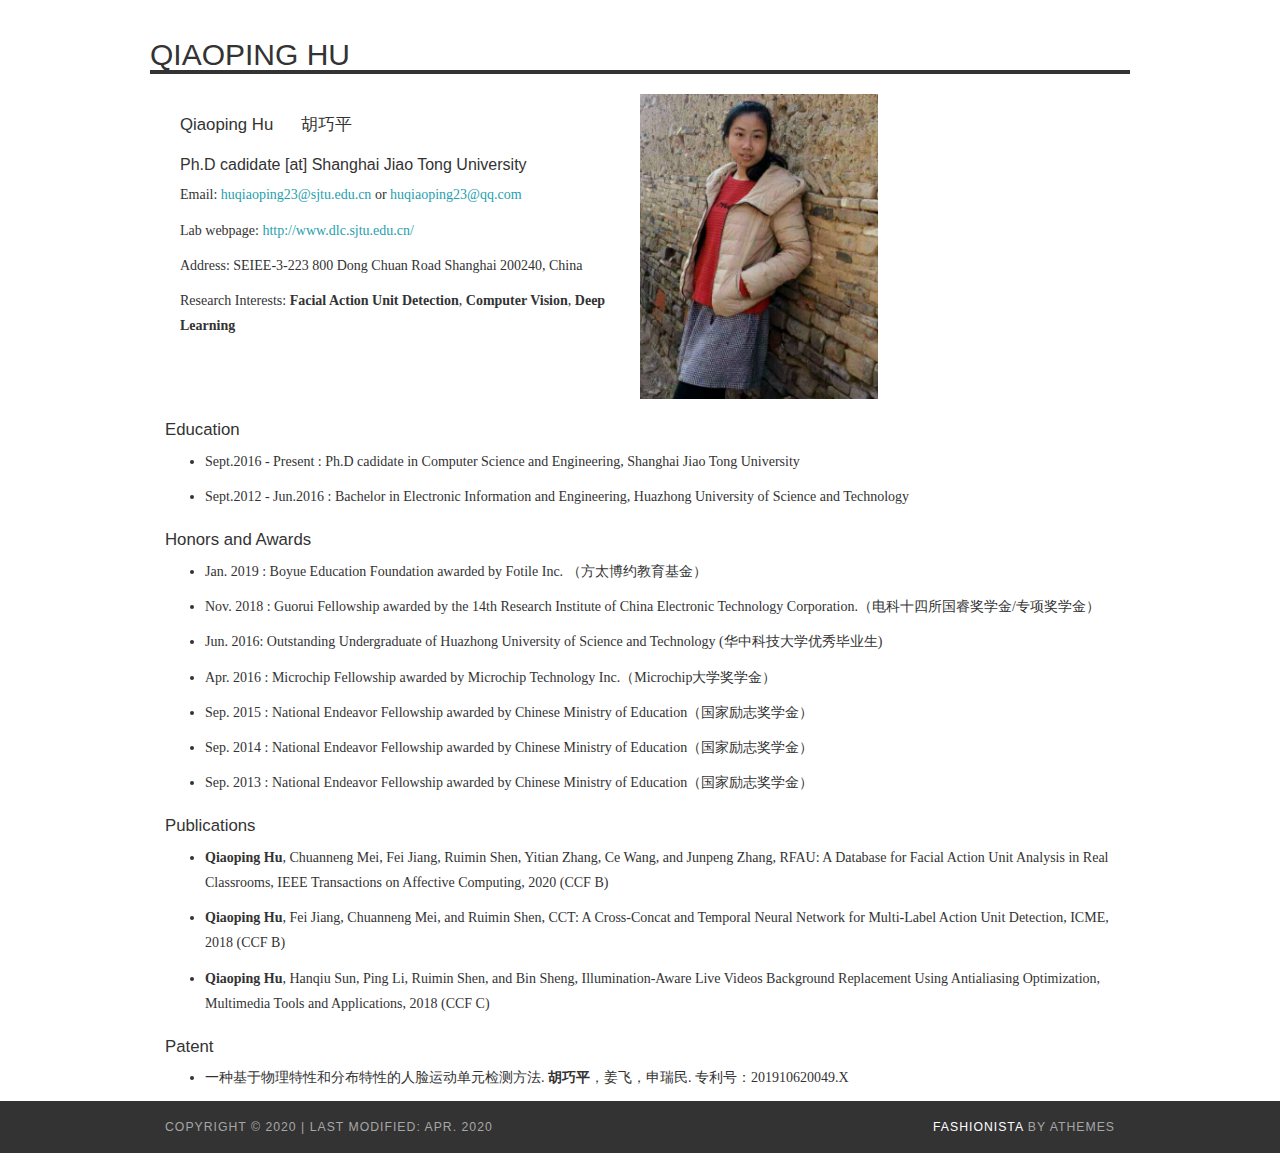
<file: index.html>
<!DOCTYPE html>
<html lang="en-US"><head><meta http-equiv="Content-Type" content="text/html; charset=UTF-8">
	<title>Qiaoping Hu's Home Page</title>
	
	<meta name="viewport" content="width=device-width">

	<link rel="profile" href="http://gmpg.org/xfn/11">
	<link href="./setting_files/myself.css" rel="stylesheet">
    <script src="./setting_files/jquery-1.10.1.min.js">

	<meta name="robots" content="noindex,follow">
<link rel="dns-prefetch" href="http://fonts.googleapis.com/">
<link rel="dns-prefetch" href="http://s.w.org/">
		<script async="" src="./setting_files/analytics.js"><script src="./setting_files/wp-emoji-release.min.js" type="text/javascript" defer=""></script>
		<style type="text/css">
img.wp-smiley,
img.emoji {
	display: inline !important;
	border: none !important;
	box-shadow: none !important;
	height: 1em !important;
	width: 1em !important;
	margin: 0 .07em !important;
	vertical-align: -0.1em !important;
	background: none !important;
	padding: 0 !important;
}
</style>
<link rel="stylesheet" id="contact-form-7-css" href="./setting_files/styles.css" type="text/css" media="all">
<link rel="stylesheet" id="athemes-headings-fonts-css" href="./setting_files/css" type="text/css" media="all">
<link rel="stylesheet" id="athemes-symbols-css" href="./setting_files/athemes-symbols.css" type="text/css" media="all">
<link rel="stylesheet" id="athemes-bootstrap-css" href="./setting_files/bootstrap.min.css" type="text/css" media="all">
<link rel="stylesheet" id="athemes-style-css" href="./setting_files/style.css" type="text/css" media="all">
<link href="./setting_files/myself.css" rel="stylesheet">
<script src="./setting_files/jquery-1.10.1.min.js"></script>
<script src="../setting_files/bootstrap.min.js"></script>
<style id="athemes-style-inline-css" type="text/css">
button, input[type="button"], input[type="reset"], input[type="submit"], #top-navigation, #top-navigation li:hover ul, #top-navigation li.sfHover ul, #main-navigation li:hover ul, #main-navigation li.sfHover ul, #main-navigation > .sf-menu > ul, .site-content [class*="navigation"] a, .widget-tab-nav li.active a, .widget-social-icons li a [class^="ico-"]:before, .site-footer { background: ; }
#main-navigation, .entry-footer, .page-header, .author-info, .site-content [class*="navigation"] a:hover, .site-content .post-navigation, .comments-title, .widget, .widget-title, ul.widget-tab-nav, .site-extra { border-color: ; }
.site-title a { color: ; }
.site-description { color: ; }
.entry-title, .entry-title a { color: ; }
body { color: ; }

</style>
<script type="text/javascript" src="./setting_files/jquery.js"></script>
<script type="text/javascript" src="./setting_files/jquery-migrate.min.js"></script>
<script type="text/javascript" src="./setting_files/bootstrap.min.js"></script>
<script type="text/javascript" src="./setting_files/hoverIntent.js"></script>
<script type="text/javascript" src="./setting_files/superfish.js"></script>
<script type="text/javascript" src="./setting_files/settings.js"></script>
    
<script>
(function(i,s,o,g,r,a,m){i['GoogleAnalyticsObject']=r;i[r]=i[r]||function(){
	(i[r].q=i[r].q||[]).push(arguments)},i[r].l=1*new Date();a=s.createElement(o),
	m=s.getElementsByTagName(o)[0];a.async=1;a.src=g;m.parentNode.insertBefore(a,m)
})(window,document,'script','https://www.google-analytics.com/analytics.js','ga');
  ga('create', 'UA-43461990-2', 'auto');
  ga('send', 'pageview');
</script>

<link type="text/css" rel="stylesheet" href="chrome-extension://pioclpoplcdbaefihamjohnefbikjilc/content.css"></head>

<body class="home blog">

	<header id="masthead" class="clearfix container site-header" role="banner">
		<div class="site-branding">						
			<h1 class="site-title"> <a href="./index.html" title="Qiaoping Hu" rel="home">Qiaoping Hu</a> </h1>
			<nav id="main-navigation" class="container main-navigation" role="navigation">
				<div class="sf-menu"><ul id="menu-short" class="menu sf-js-enabled sf-arrows" style="touch-action: pan-y;">
				</ul></div>	<!-- #main-navigation --></nav>
		</div>
	</header>
<div class="container">
	<tbody>
		<tr>
			<td style="width:40%"><img style="width:25%" border="0" src="./imgs/hqp.png"></td>
			<td style="width:100%">
			<div class="col-md-6">
				<h1 style="font-size: larger">Qiaoping Hu&nbsp;&nbsp;&nbsp;&nbsp;&nbsp;&nbsp;胡巧平 </h1>	
				<h1>Ph.D cadidate [at] Shanghai Jiao Tong University</h1>
				<p style="width:100%">Email:  <a href="mailto:huqiaoping23@sjtu.edu.cn" class="red unl">huqiaoping23@sjtu.edu.cn</a> 
				
				or <a href="mailto:huqiaoping23@qq.com" class="red unl">huqiaoping23@qq.com</a></p>	
				<p>Lab webpage: <a href="http://www.dlc.sjtu.edu.cn/" class="red unl"> http://www.dlc.sjtu.edu.cn/ </a></p>
				<p style="width:100%">Address: SEIEE-3-223 800 Dong Chuan Road Shanghai 200240, China</p>
				<p></p>
				<p style="width:100%">Research Interests: <b>Facial Action Unit Detection</b>, <b>Computer Vision</b>, <b>Deep Learning</b> </p>
			</div>
			</td>
		</tr>
	</tbody>
	<div>	
		<h1 style="font-size: larger"> Education </h1>
		<ul><li><p>Sept.2016 - Present  :   Ph.D cadidate in Computer Science and Engineering, Shanghai Jiao Tong University </p></li>	
		<li><p>Sept.2012 - Jun.2016  :   Bachelor in Electronic Information and Engineering, Huazhong University of Science and Technology </p>		</li></ul>
		
		<h1 style="font-size: larger"> Honors and Awards </h1>
		<ul>
		<li><p>Jan. 2019 :    Boyue Education Foundation awarded by Fotile Inc. （方太博约教育基金）</p></li>	
		<li><p>Nov. 2018 :    Guorui Fellowship awarded by the 14th Research Institute of China Electronic Technology Corporation.（电科十四所国睿奖学金/专项奖学金）</p></li>	
		<li><p>Jun. 2016:     Outstanding Undergraduate of Huazhong University of Science and Technology  (华中科技大学优秀毕业生)</p> </li>
		<li><p>Apr. 2016 :    Microchip Fellowship awarded by Microchip Technology Inc.（Microchip大学奖学金）</p>		</li>		
		<li><p>Sep. 2015 :     National Endeavor Fellowship awarded by Chinese Ministry of Education（国家励志奖学金）</p>		</li>		
		<li><p>Sep. 2014 : National Endeavor Fellowship awarded by Chinese Ministry of Education（国家励志奖学金）</p>	</li>	
		<li><p>Sep. 2013 : National Endeavor Fellowship awarded by Chinese Ministry of Education（国家励志奖学金）</p>	</li></ul>	
		
		<h1 style="font-size: larger"> Publications </h1>
		<ul>
		<li><p><b>Qiaoping Hu</b>, Chuanneng Mei, Fei Jiang, Ruimin Shen, Yitian Zhang, Ce Wang, and Junpeng Zhang, RFAU: A Database for Facial Action Unit Analysis in Real Classrooms, IEEE Transactions on Affective Computing, 2020 (CCF B)</p></li>
		<li><p><b>Qiaoping Hu</b>, Fei Jiang, Chuanneng Mei, and Ruimin Shen, CCT: A Cross-Concat and Temporal Neural Network for Multi-Label Action Unit Detection, ICME, 2018 (CCF B)</p></li>
		<li><p><b>Qiaoping Hu</b>, Hanqiu Sun, Ping Li, Ruimin Shen, and Bin Sheng, Illumination-Aware Live Videos Background Replacement Using Antialiasing Optimization, Multimedia Tools and Applications, 2018 (CCF C)</p></li>
		</ul>
		
		<h1 style="font-size: larger"> Patent </h1>
		<ul>
			<li><p>一种基于物理特性和分布特性的人脸运动单元检测方法. <b>胡巧平</b>，姜飞，申瑞民. 专利号：201910620049.X</p></li>
		</ul>
	</div>
</div>
	<div class="container">
			
		</div>
	

	<footer id="colophon" class="site-footer" role="contentinfo">
		<div class="clearfix container">
			        <div class="site-info">
            Copyright © 2020 | Last modified:  Apr. 2020 </div><!-- .site-info -->

        <div class="site-credit">
            <a href="http://athemes.com/theme/fashionista">Fashionista</a> by aThemes        </div><!-- .site-credit -->
        		</div>
	<!-- #colophon --></footer>

<script type="text/javascript" src="./setting_files/scripts.js"></script>
<script type="text/javascript" src="./setting_files/wp-embed.min.js"></script>
</body></html>
</file>
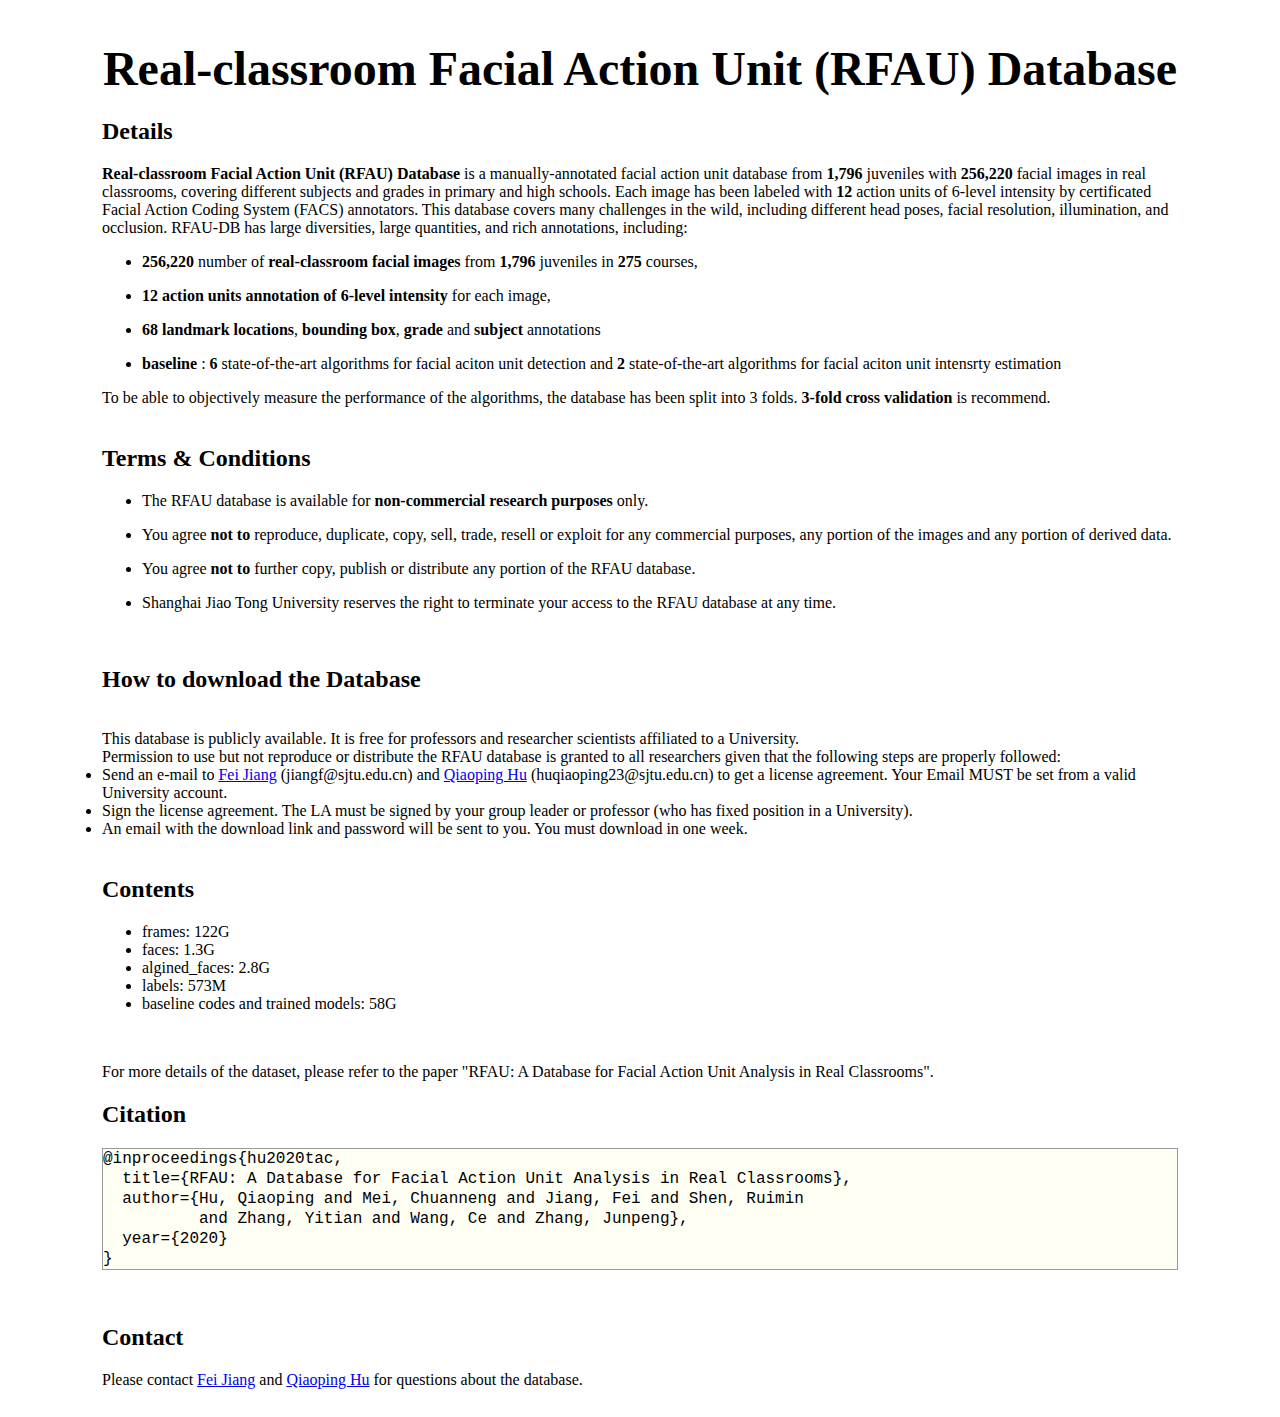
<file: rfau_database.html>
<!DOCTYPE html PUBLIC "-//W3C//DTD XHTML 1.0 Transitional//EN" "http://www.w3.org/TR/xhtml1/DTD/xhtml1-transitional.dtd">
<html xmlns="http://www.w3.org/1999/xhtml"><head><meta http-equiv="Content-Type" content="text/html; charset=UTF-8">
  
  <title>Real-classroom Facial Action Unit (RFAU) Database</title>
  
  <style type="text/css">
  body,td,th {
      font-size: 16px;
  }
  body {
      border: 2px rgba(255,255,255,.38) solid;
      border-radius: 4px;
      margin-left: 100px;
      margin-right: 100px;
      margin-top: 18px;
  }
  pre {  
  font-size: 12pt;  
  background-color: #fffff4;  
  border: 1px solid #999;
  line-height: 20px; 
  }
  </style>
  </head>
  
  <body>
    <div id="content">
      <div id="content-inner">
        <div class="section head">
      <h1><font size="7"><center>Real-classroom Facial Action Unit (RFAU) Database</center></font></h1>
    </div>

        <div class="section details">
        <a id="dataset"></a>
          <h2><font face="Tahoma">Details</font><br></h2>
      <p><b>Real-classroom Facial Action Unit (RFAU) Database</b> is a manually-annotated facial action unit database from <b>1,796 </b>juveniles with <b>256,220</b> facial images in real classrooms, covering different subjects and grades in primary and high schools. Each image has been labeled with <b>12</b> action units of 6-level intensity by certificated Facial Action Coding System (FACS) annotators. This database covers many challenges in the wild, including different head poses, facial resolution, illumination, and occlusion. RFAU-DB has large diversities, large quantities, and rich annotations, including: 
	  </p>
	    
      <ul>
      <li><p><b>256,220</b> number of <b>real-classroom facial images</b> from <b>1,796 </b> juveniles in <b>275</b> courses,</p></li>
      <li>
        <p><b>12 action units annotation of 6-level intensity</b> for each image,</p></li>
      <li>
        <p><b>68 landmark locations</b>, <b>bounding box</b>, <b>grade</b> and  <b>subject</b> annotations</p></li>
      <li><p><b>baseline</b> : <b>6</b> state-of-the-art algorithms for facial aciton unit detection and <b>2</b> state-of-the-art algorithms for facial aciton unit intensrty estimation</p></li>
      </ul>
      To be able to objectively measure the performance of the algorithms, the database has been split into 3 folds. <b> 3-fold cross validation</b> is recommend.
   </div><br>
  
   <div class="section contact">
         <h2><font face="Tahoma">Terms &amp; Conditions</font></h2>
      <ul>
      <li><p>The RFAU database is available for <b>non-commercial research purposes</b> only.</p></li>
      <li><p>You agree <b>not to</b> reproduce, duplicate, copy, sell, trade, resell or exploit for any commercial purposes, any portion of the images and any portion of derived data.</p></li>
      <li><p>You agree <b>not to</b> further copy, publish or distribute any portion of the RFAU database.</p></li>
      <li><p>Shanghai Jiao Tong University reserves the right to terminate your access to the RFAU database at any time.</p></li>
  </ul>
      </div><br>
      
  		<div class="download">
        <h2><font face="Tahoma"> How to download the Database</font> </h2><br>
        This database is publicly available. It is free for professors and researcher scientists affiliated to a University.<br>
        Permission to use but not reproduce or distribute the RFAU database is granted to all researchers given that the following steps are properly followed:
        <li>Send an e-mail to <a href="mailto:jiangf@sjtu.edu.cn">Fei Jiang</a> (jiangf@sjtu.edu.cn) and <a href="mailto:huqiaoping23@sjtu.edu.cn">Qiaoping Hu</a> (huqiaoping23@sjtu.edu.cn) to get a license agreement. Your Email MUST be set from a valid University account. </li>
		<li>Sign the license agreement. The LA must be signed by your group leader or professor (who has fixed position in a University).</li>
		<li>An email with the download link and password will be sent to you. You must download in one week.</li>     
  		</div><br>
 
        <div class="section download">
        <h2><font face="Tahoma">Contents</font></h2>
        <ul>             
            <div class="griditem">			
            <li>frames: 122G</li>          
            <li>faces: 1.3G</li> 
            <li>algined_faces: 2.8G</li>
            <li>labels: 573M</li>
			<li>baseline codes and trained models: 58G</li>
   </div>
   </ul>                       
  <br>
   <p>  
     For more details of the dataset, please refer to the paper "RFAU: A Database for Facial Action Unit Analysis in Real Classrooms".
     <br>
        </p>
        </div>


      <div class="section citation">
      <h2><font face="Tahoma">Citation</font></h2>
      <div class="section bibtex">
        <pre>@inproceedings{hu2020tac,
  title={RFAU: A Database for Facial Action Unit Analysis in Real Classrooms},
  author={Hu, Qiaoping and Mei, Chuanneng and Jiang, Fei and Shen, Ruimin 
          and Zhang, Yitian and Wang, Ce and Zhang, Junpeng},
  year={2020}
}</pre>
      </div>
      </div>
      <br>
       <div class="section contact">
      <h2><font face="Tahoma">Contact</font></h2>
      
      Please contact <a href="mailto:jiangf@sjtu.edu.cn">Fei Jiang</a> and <a href="mailto:huqiaoping23@sjtu.edu.cn">Qiaoping Hu</a> for questions about the database.
      </div><br>
  </div></div>
  </body></html>
</file>
<file: setting_files/myself.css>
.hr0 {
    height: 1px;
    border: none;
    border-top: 1px dashed #0066CC;
}

#yddContainer {
    display: block;
    font-family: Microsoft YaHei;
    position: relative;
    width: 100%;
    height: 100%;
    top: -4px;
    left: -4px;
    font-size: 12px;
    border: 1px solid
}

#yddTop {
    display: block;
    height: 22px
}

#yddTopBorderlr {
    display: block;
    position: static;
    height: 17px;
    padding: 2px 28px;
    line-height: 17px;
    font-size: 12px;
    color: #5079bb;
    font-weight: bold;
    border-style: none solid;
    border-width: 1px
}

#yddTopBorderlr .ydd-sp {
    position: absolute;
    top: 2px;
    height: 0;
    overflow: hidden
}

.ydd-icon {
    left: 5px;
    width: 17px;
    padding: 0px 0px 0px 0px;
    padding-top: 17px;
    background-position: -16px -44px
}

.ydd-close {
    right: 5px;
    width: 16px;
    padding-top: 16px;
    background-position: left -44px
}

#yddKeyTitle {
    float: left;
    text-decoration: none
}

#yddMiddle {
    display: block;
    margin-bottom: 10px
}

.ydd-tabs {
    display: block;
    margin: 5px 0;
    padding: 0 5px;
    height: 18px;
    border-bottom: 1px solid
}

.ydd-tab {
    display: block;
    float: left;
    height: 18px;
    margin: 0 5px -1px 0;
    padding: 0 4px;
    line-height: 18px;
    border: 1px solid;
    border-bottom: none
}

.ydd-trans-container {
    display: block;
    line-height: 160%
}

.ydd-trans-container a {
    text-decoration: none;
}

#yddBottom {
    position: absolute;
    bottom: 0;
    left: 0;
    width: 100%;
    height: 22px;
    line-height: 22px;
    overflow: hidden;
    background-position: left -22px
}

.ydd-padding010 {
    padding: 0 10px
}

#yddWrapper {
    color: #252525;
    z-index: 10001;
    background: url(chrome-extension://eopjamdnofihpioajgfdikhhbobonhbb/ab20.png);
}

#yddContainer {
    background: #fff;
    border-color: #4b7598
}

#yddTopBorderlr {
    border-color: #f0f8fc
}

#yddWrapper .ydd-sp {
    background-image: url(chrome-extension://eopjamdnofihpioajgfdikhhbobonhbb/ydd-sprite.png)
}

#yddWrapper a, #yddWrapper a:hover, #yddWrapper a:visited {
    color: #50799b
}

#yddWrapper .ydd-tabs {
    color: #959595
}

.ydd-tabs, .ydd-tab {
    background: #fff;
    border-color: #d5e7f3
}

#yddBottom {
    color: #363636
}

#yddWrapper {
    min-width: 250px;
    max-width: 400px;
}


body {
    /*padding-top: 240px;*/
    width: 100%;
}

.navbar-link {
    font-weight: bold;
    font-size: 1em;
}

.navbar-inverse .navbar-link {
    color: #e0e0e0;
}

.navbar-inverse .navbar-link:hover {
    color: #383838;
}

.research-item {
    border: solid 3px #6d6d6d;
    padding: 0;
}

.research-item .col-md-4 {
    padding: 10px;
}

.research-item-header {
    color: white;
    font-size: 1.5em;
    padding: 5px;
    background: #6d6d6d;
    margin: 0;
}

.student-item {
    border: solid 2px #6d6d6d;
    padding: 10px;
    margin: 10px;
}

.student-item .col-md-4 {
    padding: 10px;
}

.student-item-header {
    color: white;
    font-size: 1.5em;
    padding: 5px;
    background: #6d6d6d;
    margin: 0;
}

.footer {
    text-align: center;
}

.STYLE10 {
    color: #000000;
}

.style23 {
    color: #000000;
    font-weight: bold;
}

.style21 {
    color: #000000;
    font-weight: bold;
    font-style: italic;
}

.style16 {
    color: #000000
}

.style18 {
    color: #000000;
    font-style: italic;
    font-weight: bold;
}

.footer {
    padding-top: 19px;
    color: #777;
    border-top: 1px solid #e5e5e5;
}
</file>
<file: setting_files/styles.css>
div.wpcf7 {
	margin: 0;
	padding: 0;
}

div.wpcf7-response-output {
	margin: 2em 0.5em 1em;
	padding: 0.2em 1em;
}

div.wpcf7 .screen-reader-response {
	position: absolute;
	overflow: hidden;
	clip: rect(1px, 1px, 1px, 1px);
	height: 1px;
	width: 1px;
	margin: 0;
	padding: 0;
	border: 0;
}

div.wpcf7-mail-sent-ok {
	border: 2px solid #398f14;
}

div.wpcf7-mail-sent-ng {
	border: 2px solid #ff0000;
}

div.wpcf7-spam-blocked {
	border: 2px solid #ffa500;
}

div.wpcf7-validation-errors {
	border: 2px solid #f7e700;
}

.wpcf7-form-control-wrap {
	position: relative;
}

span.wpcf7-not-valid-tip {
	color: #f00;
	font-size: 1em;
	font-weight: normal;
	display: block;
}

.use-floating-validation-tip span.wpcf7-not-valid-tip {
	position: absolute;
	top: 20%;
	left: 20%;
	z-index: 100;
	border: 1px solid #ff0000;
	background: #fff;
	padding: .2em .8em;
}

span.wpcf7-list-item {
	display: inline-block;
	margin: 0 0 0 1em;
}

span.wpcf7-list-item-label::before,
span.wpcf7-list-item-label::after {
	content: " ";
}

.wpcf7-display-none {
	display: none;
}

div.wpcf7 .ajax-loader {
	visibility: hidden;
	display: inline-block;
	background-image: url('../../images/ajax-loader.gif');
	width: 16px;
	height: 16px;
	border: none;
	padding: 0;
	margin: 0 0 0 4px;
	vertical-align: middle;
}

div.wpcf7 .ajax-loader.is-active {
	visibility: visible;
}

div.wpcf7 div.ajax-error {
	display: none;
}

div.wpcf7 .placeheld {
	color: #888;
}

div.wpcf7 .wpcf7-recaptcha iframe {
	margin-bottom: 0;
}

div.wpcf7 input[type="file"] {
	cursor: pointer;
}

div.wpcf7 input[type="file"]:disabled {
	cursor: default;
}
</file>
<file: setting_files/athemes-symbols.css>
@font-face {
	font-family: 'afonts';
	src: url('../fonts/afonts.eot?94519643');
	src: url('../fonts/afonts.eot?94519643#iefix') format('embedded-opentype'),
		 url('../fonts/afonts.woff?94519643') format('woff'),
		 url('../fonts/afonts.ttf?94519643') format('truetype'),
		 url('../fonts/afonts.svg?94519643#afonts') format('svg');
	font-weight: normal;
	font-style: normal;
	}

/* Chrome hack: SVG is rendered more smooth in Windozze. 100% magic, uncomment if you need it. */
/* Note, that will break hinting! In other OS-es font will be not as sharp as it could be */
/*
@media screen and (-webkit-min-device-pixel-ratio:0) {
	@font-face {
		font-family: 'afonts';
		src: url('../fonts/afonts.svg?94519643#afonts') format('svg');
		}
	}
*/
 
[class^="ico-"]:before, [class*=" ico-"]:before {
	font-family: "afonts";
	font-style: normal;
	font-weight: normal;
	speak: none;
 
	display: inline-block;
	text-decoration: inherit;
	width: 1em;
	margin-right: .2em;
	text-align: center;
	/* opacity: .8; */
 
	/* For safety - reset parent styles, that can break glyph codes*/
	font-variant: normal;
	text-transform: none;
		 
	/* fix buttons height, for twitter bootstrap */
	line-height: 1em;
 
	/* Animation center compensation - margins should be symmetric */
	/* remove if not needed */
	margin-left: .2em;
 
	/* you can be more comfortable with increased icons size */
	/* font-size: 120%; */
 
	/* Uncomment for 3D effect */
	/* text-shadow: 1px 1px 1px rgba(127, 127, 127, 0.3); */
	}
 
.ico-youtube:before { content: '\e810'; } /* '' */
.ico-tags:before { content: '\e800'; } /* '' */
.ico-flickr:before { content: '\e802'; } /* '' */
.ico-vimeo:before { content: '\e803'; } /* '' */
.ico-twitter:before { content: '\e804'; } /* '' */
.ico-facebook:before { content: '\e805'; } /* '' */
.ico-gplus:before { content: '\e806'; } /* '' */
.ico-pinterest:before { content: '\e807'; } /* '' */
.ico-tumblr:before { content: '\e808'; } /* '' */
.ico-linkedin:before { content: '\e809'; } /* '' */
.ico-dribbble:before { content: '\e80a'; } /* '' */
.ico-lastfm:before { content: '\e80b'; } /* '' */
.ico-spotify:before { content: '\e80e'; } /* '' */
.ico-instagram:before { content: '\e80c'; } /* '' */
.ico-skype:before { content: '\e80d'; } /* '' */
.ico-soundcloud:before { content: '\e80f'; } /* '' */
.ico-folder:before { content: '\e801'; } /* '' */
</file>
<file: setting_files/style.css>
/*
Theme Name: Fashionistas
Theme URI: http://athemes.com/theme/fashionista
Author: aThemes
Author URI: http://athemes.com
Description: Fashionistas is a bold and fun theme built on Bootstrap, suitable for magazine style blogs.
Version: 1.7
License: GNU General Public License v3.0
License URI: license.txt
Tags: black, white, two-columns, fixed-layout, threaded-comments, full-width-template, custom-menu
*/


/* Global
----------------------------------------------- */
body {
	color: #333;
	font-weight: 400;
	font-family: Georgia, "Times New Roman", Times, serif;
	line-height: 1.8;
	background: #fff;
	}

/* Headings */
h1, h2, h3, h4, h5, h6 {
	margin: 1.25em 0 .5em;
	font-weight: 400;
	font-family: Oswald, Arial, Helvetica, sans-serif;
	line-height: 1.2em;
	}
h1 {
	font-size: 16px;
	font-size: 1.6rem;
	}
h2 {
	font-size: 14px;
	font-size: 1.4rem;
	}
h3 {
	font-size: 13px;
	font-size: 1.3rem;
	}
h4 {
	font-size: 12px;
	font-size: 1.2rem;
	}
h5 {
	font-size: 11px;
	font-size: 1.1rem;
	}
h6 {
	font-size: 10px;
	font-size: 1rem;
	}


/* Links */
a {
	color: #1fa0ae;
	outline: none;
	-webkit-transition: all 0.14s ease 0s; 
	   -moz-transition: all 0.14s ease 0s; 
		 -o-transition: all 0.14s ease 0s; 
	}
a:visited {
	color: #1fa0ae;
	}
a:hover,
a:focus,
a:active {
	color: #333;
	}

/* Text Elements */
blockquote p {
	line-height: 1.6;
	}
dd {
	margin-bottom: 1em;
	}

/* Forms */
select,
textarea,
input[type="text"],
input[type="password"],
input[type="datetime"],
input[type="datetime-local"],
input[type="date"],
input[type="month"],
input[type="time"],
input[type="week"],
input[type="number"],
input[type="email"],
input[type="url"],
input[type="search"],
input[type="tel"],
input[type="color"],
.uneditable-input {
	height: 26px;
	color: #333;
	line-height: 26px;
	-webkit-border-radius: 0;
	   -moz-border-radius: 0;
			border-radius: 0;
	}
textarea {
	width: 80%;
	height: auto;
	}
textarea:focus,
input[type="text"]:focus,
input[type="password"]:focus,
input[type="datetime"]:focus,
input[type="datetime-local"]:focus,
input[type="date"]:focus,
input[type="month"]:focus,
input[type="time"]:focus,
input[type="week"]:focus,
input[type="number"]:focus,
input[type="email"]:focus,
input[type="url"]:focus,
input[type="search"]:focus,
input[type="tel"]:focus,
input[type="color"]:focus,
.uneditable-input:focus {
	border-color: #d6d6d6;
	outline: 0;
	outline: thin dotted \9;
  /* IE6-9 */

	-webkit-box-shadow: none;
	   -moz-box-shadow: none;
			box-shadow: none;
	}
button,
input[type="button"],
input[type="reset"],
input[type="submit"] {
	padding: 4px 15px;
	color: #fff;
	font-size: 1.2em;
	font-weight: 300;
	font-family: Oswald, Arial, Helvetica, sans-serif;
	line-height: 26px;
	text-transform: uppercase;
	background: #333;
	border: solid #666;
	border-width: 0 0 3px;
	}
button:hover,
input[type="button"]:hover,
input[type="reset"]:hover,
input[type="submit"]:hover {
	background: #666;
	border-color: #333;
	}

/* Tables */
table {
	width: 100%;
	margin-bottom: 20px;
	}
table th,
table td {
	padding: 8px;
	line-height: 20px;
	text-align: left;
	vertical-align: top;
	border-top: 1px solid #ddd;
	}
table th {
	font-weight: bold;
	}
table thead th {
	vertical-align: bottom;
	}
table caption + thead tr:first-child th,
table caption + thead tr:first-child td,
table colgroup + thead tr:first-child th,
table colgroup + thead tr:first-child td,
table thead:first-child tr:first-child th,
table thead:first-child tr:first-child td {
	border-top: 0;
	}
table tbody + tbody {
	border-top: 2px solid #ddd;
	}

/* Make sure embeds and iframes fit their containers */
embed,
iframe,
object {
	max-width: 100%;
	}

/* Alignment */
.alignleft {
	display: inline;
	float: left;
	margin: 0 1.5em 1.5em 0;
	}
.alignright {
	display: inline;
	float: right;
	margin: 0 0 1.5em 1.5em;
	}
.aligncenter {
	clear: both;
	display: block;
	margin: 0 auto;
	}

/* Text meant only for screen readers */
.screen-reader-text {
	position: absolute !important;
	clip: rect(1px, 1px, 1px, 1px);
	}
.screen-reader-text:hover,
.screen-reader-text:active,
.screen-reader-text:focus {
	top: 0;
	left: 0;
	width: auto;
	height: auto;
	display: block;
	clip: auto !important;
	line-height: normal;
	text-decoration: none;
	z-index: 100000; /* Above WP toolbar */
	}

/* Clearing */
.clearfix:after {
	content: ".";
	display: block;
	height: 0;
	clear: both;
	visibility: hidden;
	}
.clearfix {
	display: inline-block;
	}
* html .clearfix {
	height: 1%;
	}
*:first-child+html .clearfix {
	min-height: 1px;
	}
.clearfix {
	display: block;
	}
.clear {
	clear: both;
	}

/* HEADER
----------------------------------------------- */
.site-header {
	padding: 40px 0 20px;
	}
.site-branding {
	float: left;
	}
.site-title {
	margin: 0;
	font-size: 30px;
	font-size: 3rem;
	font-family: Oswald, Arial, Helvetica, sans-serif;
	text-transform: uppercase;
	line-height: 1em;
	}
.site-title a {
	color: #333;
	text-decoration: none;
	}
.site-description {
	color: #a6a6a6;
	font-weight: 300;
	font-family: Oswald, Arial, Helvetica, sans-serif;
	text-transform: uppercase;
	letter-spacing: 2px;
	}

/* MENU
----------------------------------------------- */
.sf-menu ul:after {
	content: ".";
	display: block;
	height: 0;
	clear: both;
	visibility: hidden;
	}
.sf-menu ul {
	display: inline-block;
	}
* html .sf-menu ul {
	height: 1%;
	}
*:first-child+html .sf-menu ul {
	min-height: 1px;
	}
.sf-menu ul {
	display: block;
	}

.sf-menu ul {
	margin: 0;
	padding: 0;
	list-style: none;
	}
.sf-menu li ul {
	top: -999em;
	position: absolute;
	z-index: 900;
	}
.sf-menu li:hover ul,
.sf-menu li.sfHover ul {
	top: 40px;
	}
.sf-menu li:hover li ul,
.sf-menu li.sfHover li ul {
	top: -999em;
	}
.sf-menu li li:hover ul,
.sf-menu li li.sfHover ul {
	top: 0;
	left: 170px;
	}
.sf-menu li li:hover li ul,
.sf-menu li li.sfHover li ul {
	top: -999em;
	}
.sf-menu li li li:hover ul,
.sf-menu li li li.sfHover ul {
	top: 0;
	left: 170px;
	}
.sf-menu li {
	float: left;
	position: relative;
	visibility:	inherit;
	}
.sf-menu li a {
	float: left;
	display: block;
	font-weight: 400;
	font-family: Oswald, Arial, Helvetica, sans-serif;
	text-decoration: none;
	text-transform: uppercase;
	}
.sf-menu li a:hover,
.sf-menu li.sfHover > a,
.sf-menu li.current_page_item > a,
.sf-menu li.current-menu-item > a,
.sf-menu li.current-menu-parent > a,
.sf-menu li.current-page-parent > a,
.sf-menu li.current-page-ancestor > a,
.sf-menu li.current_page_ancestor > a {
	}
.sf-menu li:hover li a,
.sf-menu li.sfHover li a {
	width: 140px;
	}

#top-navigation {
	background: #333;
	}
#top-navigation ul {
	border-left: 1px dotted #565656;
	}
#top-navigation li ul {
	}
#top-navigation li:hover ul,
#top-navigation li.sfHover ul {
	top: 40px;
	background: #333;
	border-left: none;
	border-top: 1px dotted #565656;
	}
#top-navigation li li:hover ul,
#top-navigation li li.sfHover ul {
	top: -1px;
	border-left: 1px dotted #565656;
	}
#top-navigation li {
	border-right: 1px dotted #565656;
	}
#top-navigation li li {
	border-right: none;
	border-bottom: 1px dotted #565656;
	}
#top-navigation li a {
	padding: 0 15px;
	color: #a6a6a6;
	font-size: .9em;
	line-height: 40px;
	}
#top-navigation li a:hover,
#top-navigation li.sfHover > a,
#top-navigation li.current_page_item > a,
#top-navigation li.current-menu-item > a,
#top-navigation li.current-menu-parent > a,
#top-navigation li.current-page-parent > a,
#top-navigation li.current-page-ancestor > a,
#top-navigation li.current_page_ancestor > a {
	color: #fff;
	}
#top-navigation li:hover li a,
#top-navigation li.sfHover li a {
	padding: 10px 15px;
	font-size: .75em;
	line-height: normal;
	}

#main-navigation {
	border: solid #333;
	border-width: 1px 0 3px;
	}
#main-navigation li a {
	padding: 0 20px;
	color: #333;
	font-size: 1.2em;
	line-height: 50px;
	letter-spacing: 1px;
	}
#main-navigation .sf-menu > ul > li:after {
	width: 6px;
	float: left;
	margin-top: 16px;
	content: "/";
	display: block;
	color: #e6e6e6;
	font-size: 1.8em;
	font-family: Arial, Helvetica, sans-serif;
	}
#main-navigation .sf-menu > ul > li:last-child:after {
	display: none;
	}
#main-navigation li:hover ul,
#main-navigation li.sfHover ul {
	top: 50px;
	background: #333;
	}
#main-navigation li li:hover ul,
#main-navigation li li.sfHover ul {
	top: -1px;
	border-left: 1px dotted #565656;
	}
#main-navigation li li {
	border-bottom: 1px dotted #565656;
	}
#main-navigation li li a {
	color: #a6a6a6;
	}
#main-navigation li a:hover,
#main-navigation li.sfHover > a,
#main-navigation li.current_page_item > a,
#main-navigation li.current-menu-item > a,
#main-navigation li.current-menu-parent > a,
#main-navigation li.current-page-parent > a,
#main-navigation li.current-page-ancestor > a,
#main-navigation li.current_page_ancestor > a {
	color: #1fa0ae;
	}
#main-navigation li:hover li a,
#main-navigation li.sfHover li a {
	padding: 10px 20px;
	font-size: .75em;
	line-height: normal;
	}

/* Small Navigation */
.nav-open,
.nav-close {
	display: none;
	color: #333;
	font-size: 1.2em;
	font-weight: 400;
	font-family: Oswald, Arial, Helvetica, sans-serif;
	text-decoration: none;
	text-transform: uppercase;
	line-height: 50px;
	letter-spacing: 1px;
	}
@media only screen and (max-width: 60em) {
	.nav-open {
		display: inline-block;
		}
	#main-navigation:target > .nav-open {
		display: none;
		}
	#main-navigation:target > .nav-close {
		display: inline-block;
		}
	#main-navigation > .sf-menu {
		position: relative;
		text-align: left;
		}
	#main-navigation > .sf-menu > ul {
		position: absolute;
		top: 0;
		left: 0;
		width: 100%;
		max-height: 0;
		max-width: 16em;
		overflow: hidden;
		background: #333;
		}
	#main-navigation:target > .sf-menu > ul {
		max-height: 900px;
		max-width: 100%;
		z-index: 901;
		}
	#main-navigation > .sf-menu > ul > li {
		float: none;
		display: block;
		border-bottom: 1px dotted #565656;
		}
	#main-navigation > .sf-menu ul li:only-child {
		border-top: 1px dotted #565656;
		}
	#main-navigation > .sf-menu ul li:last-child {
		border-bottom: none;
		}
	#main-navigation > .sf-menu > ul > li:after {
		display: none;
		}
	#main-navigation li a {
		float: none;
		display: block;
		color: #fff;
		}
    #main-navigation li li:hover ul,
    #main-navigation li li.sfHover ul {
	    border-left: none;
	    }
	ul.sub-menu li {
		float: none;
		display: block;
		z-index: 902;
	    }
    .sf-menu li ul {
        top: -999em;
        position: static;
        z-index: 900;
        }
	}


/* LAYOUT
----------------------------------------------- */
.container {
	width: 980px;
	}
.content-area {
	width: 100%;
	float: left;
	}
.site-content {
	margin: 0 340px 0 0;
	}
.site-sidebar {
	width: 300px;
	float: left;
	margin: 0 0 0 -300px;
	}

/* CONTENT
----------------------------------------------- */
.site-main {
	padding: 40px 0;
	}
.site-content li {
	margin: 0 0 .75em;
	}
.site-content ul ul,
.site-content ul ol,
.site-content ol ol,
.site-content ol ul {
	margin-top: .75em;
	}

.sticky {
	}
.hentry {
	margin: 0 0 40px;
	-ms-word-wrap: break-word;
	word-wrap: break-word;
	}

.entry-header {
	margin: 0 0 1.25em;
	text-align: center;
	}
.entry-title {
	margin: 0 40px;
	font-size: 16px;
	font-size: 1.6rem;
	line-height: 1.4;
	text-transform: uppercase;
	}
.entry-title a {
	color: #333;
	text-decoration: none;
	}
.entry-title a:hover {
	color: #1fa0ae;
	}
.entry-meta {
	color: #a6a6a6;
	font-size: .9em;
	font-weight: 300;
	font-family: Oswald, Arial, Helvetica, sans-serif;
	text-transform: uppercase;
	}
.entry-meta a {
	color: #a6a6a6;
	text-decoration: none;
	}
.entry-meta a:hover {
	color: #333;
	}
.entry-meta .cat-links {
	margin: 0 20px 0 0;
	}
.entry-meta [class^="ico-"]:before {
	margin-right: 5px;
	color: #333;
	}
.comments-link:before,
.author.vcard:before {
	margin: 0 0 0 8px;
	padding: 0 6px 0 0;
	content: "/";
	color: #d6d6d6;
	}
.entry-thumbnail {
	margin: 0 0 20px;
	}
.entry-thumbnail img {
	display: block;
	}
.entry-content {
	margin: 0 0 30px;
	}
.entry-summary {
	margin: 0 0 30px;
	}
.entry-footer {
	clear: both;
	padding: 8px 0;
	border: solid #333;
	border-width: 1px 0 3px;
	}
.more-link,
.page-links {
	margin: 15px 0 0;
	display: block;
	text-align: center;
	}
.post-password-required label {
	float: left;
	margin: 0 10px 0 0;
	}

.page-header {
	margin: 0 0 30px;
	border-bottom: 3px solid #333;
	}
.page-title {
	margin: 0 0 10px;
	color: #a6a6a6;
	font-size: 1.2em;
	text-transform: uppercase;
	letter-spacing: 2px;
	}
body.page .entry-header {
	text-align: left;
	}
body.page .entry-title {
	margin: 0;
	}

body.search .page .entry-footer {
	padding: 0;
	border-top: none;
	}

/* Author Box */
.author-info {
	margin: 0 0 40px;
	padding: 0 0 30px;
	border-bottom: 1px solid #333;
	}
.author-info .author-photo {
	float: left;
	margin: 0 30px 0 0;
	}
.author-info .author-content {
	margin: 0 0 0 105px;
	}
.author-info .author-content h3 {
	margin: 0 0 10px;
	font-size: 1.2em;
	text-transform: uppercase;
	letter-spacing: 1px;
	}
.author-info .author-links a {
	margin: 0 20px 0 0;
	color: #a6a6a6;
	font-size: .9em;
	font-family: Oswald, Arial, Helvetica, sans-serif;
	text-transform: uppercase;
	text-decoration: none;
	letter-spacing: 2px;
	}
.author-info .author-links a:hover {
	color: #333;
	}

/* Media
----------------------------------------------- */
.page-content img.wp-smiley,
.entry-content img.wp-smiley,
.comment-content img.wp-smiley {
	margin-bottom: 0;
	margin-top: 0;
	padding: 0;
	border: none;
	}
.wp-caption {
	border: 1px solid #d5d5d5;
	margin-bottom: 1.5em;
	max-width: 100%;
	}
.wp-caption img[class*="wp-image-"] {
	display: block;
	margin: 1.2% auto 0;
	max-width: 98%;
	}
.wp-caption-text {
	text-align: center;
	}
.wp-caption .wp-caption-text {
	margin: .5em 0;
	}
.site-content .gallery {
	margin-bottom: 1.5em;
	}
.gallery-caption {
	}
.site-content .gallery a img {
	border: none;
	height: auto;
	max-width: 90%;
	}
.site-content .gallery dd {
	margin: 0;
	}
.entry-attachment .attachment {
	margin: 0 0 15px;
	}

/* Navigation
----------------------------------------------- */
.site-content [class*="navigation"] {
	margin: 0 0 15px;
	overflow: hidden;
	}
[class*="navigation"] .nav-previous {
	width: 50%;
	float: left;
	}
[class*="navigation"] .nav-next {
	width: 50%;
	float: right;
	text-align: right;
	}
.site-content [class*="navigation"] a {
	display: inline-block;
	padding: 4px 15px;
	color: #fff;
	font-size: 1.2em;
	font-weight: 300;
	font-family: Oswald, Arial, Helvetica, sans-serif;
	text-transform: uppercase;
	text-decoration: none;
	line-height: 26px;
	background: #333;
	border: solid #666;
	border-width: 0 0 3px;
	}
.site-content [class*="navigation"] a:hover {
	background: #666;
	border-color: #333;
	}
.site-content .post-navigation {
	margin-top: -25px;
	padding: 0 0 10px;
	border-bottom: 1px solid #333;
	}
.site-content .post-navigation a {
	padding: 0;
	color: #333;
	font-size: .9em;
	font-weight: 400;
	line-height: 20px;
	background: none;
	border: none;
	}
.site-content .post-navigation a:hover {
	color: #1fa0ae;
	background: none;
	border: none;
	}
.site-content .post-navigation span {
	display: block;
	color: #a6a6a6;
	font-size: 1.3em;
	font-family: Oswald, Arial, Helvetica, sans-serif;
	text-transform: uppercase;
	}
.site-content .post-navigation .meta-nav {
	display: none;
	}
.site-content .post-navigation .nav-next {
	width: 35%;
	margin-left: 5%;
	padding-right: 10%;
	text-align: left;
	}
.site-content .post-navigation .nav-previous {
	width: 35%;
	margin-right: 5%;
	padding-left: 10%;
	text-align: right;
	}

/* COMMENTS
----------------------------------------------- */
#reply-title,
.comments-title {
	margin: 0 0 20px;
	padding: 0 0 15px;
	color: #a6a6a6;
	font-size: 1.3em;
	text-transform: uppercase;
	letter-spacing: 2px;
	border-bottom: 3px solid #333;
	}
.comment-list {
	margin: 0 0 20px;
	padding: 0;
	list-style: none;
	}
.comment-list ul.children {
	margin: 0 0 0 50px;
	list-style: none;
	}
.comment-list li.comment,
.comment-list li.pingback {
	margin: 0;
	padding: 0;
	}
.comment-list li.pingback p {
	margin: 0;
	font-style: italic;
	}
.comment-list li.comment .comment-body {
	padding: 30px 0 20px;
	border-bottom: 1px solid #d6d6d6;
	}
.comment-list li.comment .comment-author .avatar {
	float: left;
	margin: 0 20px 0 0;
	display: block;
	}
.comment-list li.comment .comment-author .fn {
	color: #999;
	font-size: 1.2em;
	font-family: Oswald, Arial, Helvetica, sans-serif;
	text-transform: uppercase;
	}
.comment-list li.comment .comment-author .fn a {
	color: #333;
	text-decoration: none;
	}
.comment-list li.comment .comment-author .fn a:hover {
	color: #1fa0ae;
	}
.comment-list li.comment .comment-metadata {
	margin: 0 0 3px;
	}
.comment-list li.comment .comment-metadata a {
	color: #a6a6a6;
	font-size: .9em;
	font-weight: 300;
	font-family: Oswald, Arial, Helvetica, sans-serif;
	text-transform: uppercase;
	text-decoration: none;
	}
.comment-list li.comment .comment-metadata a:hover {
	color: #333;
	}
.comment-list li.comment .reply {
	float: right;
	}
.comment-list li.comment .reply a {
	color: #a6a6a6;
	font-size: .9em;
	font-weight: 300;
	font-family: Oswald, Arial, Helvetica, sans-serif;
	text-transform: uppercase;
	text-decoration: none;
	}
.comment-list li.comment .reply a:hover {
	color: #333;
	}
.comment-content {
	clear: both;
	margin: 20px 0 0;
	}
.comment-content a {
	word-wrap: break-word;
	}
.bypostauthor {
	}

/* Comment Form */
#reply-title {
	margin-top: 20px;
	}
#cancel-comment-reply-link {
	margin: 0 0 0 10px;
	color: #333;
	font-size: .9em;
	text-decoration: none;
	}
#commentform {
	margin: 0;
	padding: 0;
	}
#commentform label {
	color: #a6a6a6;
	font-family: Oswald, Arial, Helvetica, sans-serif;
	text-transform: uppercase;
	letter-spacing: 2px;
	}
#commentform textarea {
	height: 125px;
	}

/* WIDGETS
----------------------------------------------- */
.widget {
	margin: 0 0 15px;
	border-bottom: 1px solid #333;
	}
.widget-title {
	margin: 0 0 15px;
	padding: 0 0 15px;
	font-size: 1.2em;
	font-weight: 400;
	text-align: center;
	text-transform: uppercase;
	letter-spacing: 2px;
	border-bottom: 3px solid #333;
	}

/* Make sure select elements fit in widgets */
.widget select {
	max-width: 100%;
	}

.widget ul {
	margin: 0 0 20px;
	padding: 0;
	list-style: none;
	}
.widget ul ul {
	margin: 0 0 0 10px;
	}
.widget li {
	margin: 0 0 10px;
	}

.widget li a {
	color: #333;
	}
.widget li a:hover {
	color: #1fa0ae;
	}

/* Widget Tabs */
ul.widget-tab-nav {
	margin: 0 0 15px;
	border-bottom: 3px solid #333;
	*zoom: 1;
	}
.widget-tab-nav li {
	float: left;
	width: 33.3%;
	margin: 0;
	text-align: center;
	}
.widget-tab-nav li a {
	display: block;
	padding: 4px 15px;
	color: #a6a6a6;
	font-size: 1.1em;
	font-family: Oswald, Arial, Helvetica, sans-serif;
	text-transform: uppercase;
	letter-spacing: 2px;
	line-height: 30px;
	background: none;
	border: none;
	border-radius: 0;
	}
.widget-tab-nav li a:hover,
.widget-tab-nav li a:focus {
	color: #333;
	text-decoration: none;
	}
.widget-tab-nav li.active a {
	color: #fff;
	background: #333;
	}
.widget-tab-content .tab-pane {
	display: none;
	}
.widget-tab-content .active {
	display: block;
	}
.widget-tab-content .tab-pane li {
	margin: 0 0 15px;
	}
.widget-entry-thumbnail {
	float: left;
	width: 50px;
	height: 50px;
	}
.widget-entry-thumbnail img {
	width: 50px;
	height: 50px;
	display: block;
	}
.widget-entry-summary {
	margin: 3px 0 0 60px;
	}
.widget-entry-content span,
.widget-entry-summary span {
	color: #a6a6a6;
	font-size: .875em;
	font-weight: 300;
	font-family: Oswald, Arial, Helvetica, sans-serif;
	text-transform: uppercase;
	}
.widget-entry-content h4,
.widget-entry-summary h4 {
	margin: 0;
	font-size: 1em;
	text-transform: uppercase;
	line-height: 1.4;
	}
.widget-entry-content h4 a,
.widget-entry-summary h4 a {
	}
.widget-entry-content h4 a:hover,
.widget-entry-summary h4 a:hover {
	text-decoration: none;
	}
#widget-tab-tags {
	padding: 0 0 15px;
	font-size: .9em;
	font-weight: 300;
	font-family: Oswald, Arial, Helvetica, sans-serif;
	text-transform: uppercase;
	line-height: 1.8;
	}
#widget-tab-tags a {
	color: #a6a6a6;
	text-decoration: none;
	}
#widget-tab-tags a:hover {
	color: #333;
	}

/* Widget oEmbed */
.widget-oembed-content {
	margin: 0 auto 5px;
	}
.widget-oembed-content embed,
.widget-oembed-content iframe,
.widget-oembed-content object,
.widget-oembed-content video {
	max-width: 100%;
	min-height: 200px;
	max-height: 250px;
	}
.widget-oembed-description {
	margin: 0 0 15px;
	}

/* Widget Social Icons */
.widget-social-icons li {
	float: left;
	margin: 5px 10px 5px 0;
	text-align: center;
	}
.widget-social-icons li a {
	display: block;
	}
.widget-social-icons li a [class^="ico-"]:before {
	width: 40px;
	margin: 0;
	color: #fff;
	font-size: 20px;
	line-height: 40px;
	background: #333;
	}
.widget-social-icons li a:hover [class^="ico-"]:before {
	background: #1fa0ae;
	}

/* Widget Flickr */
.widget-flickr-stream {
	margin: 0 -10px;
	}
.flickr_badge_image {
	float: left;
	width: 60px;
	display: block;
	margin: 0 10px 20px 10px;
	}
.flickr_badge_image img {
	display: block;
	}

/* Header Widgets */
.site-header .widget {
	float: right;
	clear: right;
	margin: 0;
	text-align: right;
	border: none;
	}

/* SIDEBAR
----------------------------------------------- */
.site-sidebar .widget_search .search-form {
	margin: 15px 0;
	}
.site-sidebar .widget_search .search-field {
	float: left;
	width: 65%;
	margin: 0 10px 0 0;
	}

/* SITE EXTRA
----------------------------------------------- */
.site-extra {
	padding: 20px 0;
	border-top: 1px solid #333;
	}
.site-extra .pad {
	margin: 0 -15px;
	}
.site-extra .widget-area {
	float: left;
	width: 25%;
	}
.extra-one .widget-area {
	width: 100%;
	}
.extra-two .widget-area {
	width: 50%;
	}
.extra-three .widget-area {
	width: 33.3%;
	}
.site-extra .widget {
	margin: 0 15px 30px;
	padding: 0;
	border: none;
	}

.site-extra .widget-social-icons li a [class^="ico-"]:before {
	width: 25px;
	line-height: 25px;
	background: none;
	}
.site-extra .widget-social-icons li a:hover [class^="ico-"]:before {
	color: #1fa0ae;
	}

/* FOOTER
----------------------------------------------- */
.site-footer {
	padding: 15px;
	color: #a6a6a6;
	font-size: .875em;
	font-family: Oswald, Arial, Helvetica, sans-serif;
	text-transform: uppercase;
	letter-spacing: 1px;
	background: #333;
	}
.site-footer a {
	color: #fff;
	text-decoration: none;
	}
.site-footer a:hover {
	color: #1fa0ae;
	}
.site-info {
	float: left;
	}
.site-credit {
	float: right;
	}

/* RESPONSIVE SUPPORT
----------------------------------------------- */
@media screen and (max-width: 960px) {
	.container {
		width: 90%;
		}
	.site-content {
		margin-right: 40%;
		}
	.site-sidebar {
		width: 35%;
		margin-left: -35%;
		}
	.site-sidebar .widget_search .search-field {
		width: 95%;
		margin: 0 0 10px;
		}
	.site-extra .widget-area {
		width: 50%;
		}
	}
@media screen and (max-width: 758px) {
	.site-header .widget-area {
		display: none;
		}
	.site-header .site-branding {
		float: none;
		text-align: center;
		}
	.content-area {
		float: none;
		}
	.site-content {
		margin: 0;
		}
	.site-sidebar {
		width: auto;
		float: none;
		margin: 20px 0 0;
		}
	.site-extra .widget-area {
		width: 100%;
		}
	}
@media screen and (max-width: 480px) {
	.site-footer {
		text-align: center;
		}
	.site-footer .site-info,
	.site-footer .site-credit {
		float: none;
		}
	}
@media screen and (max-width: 320px) {
	}
</file>
